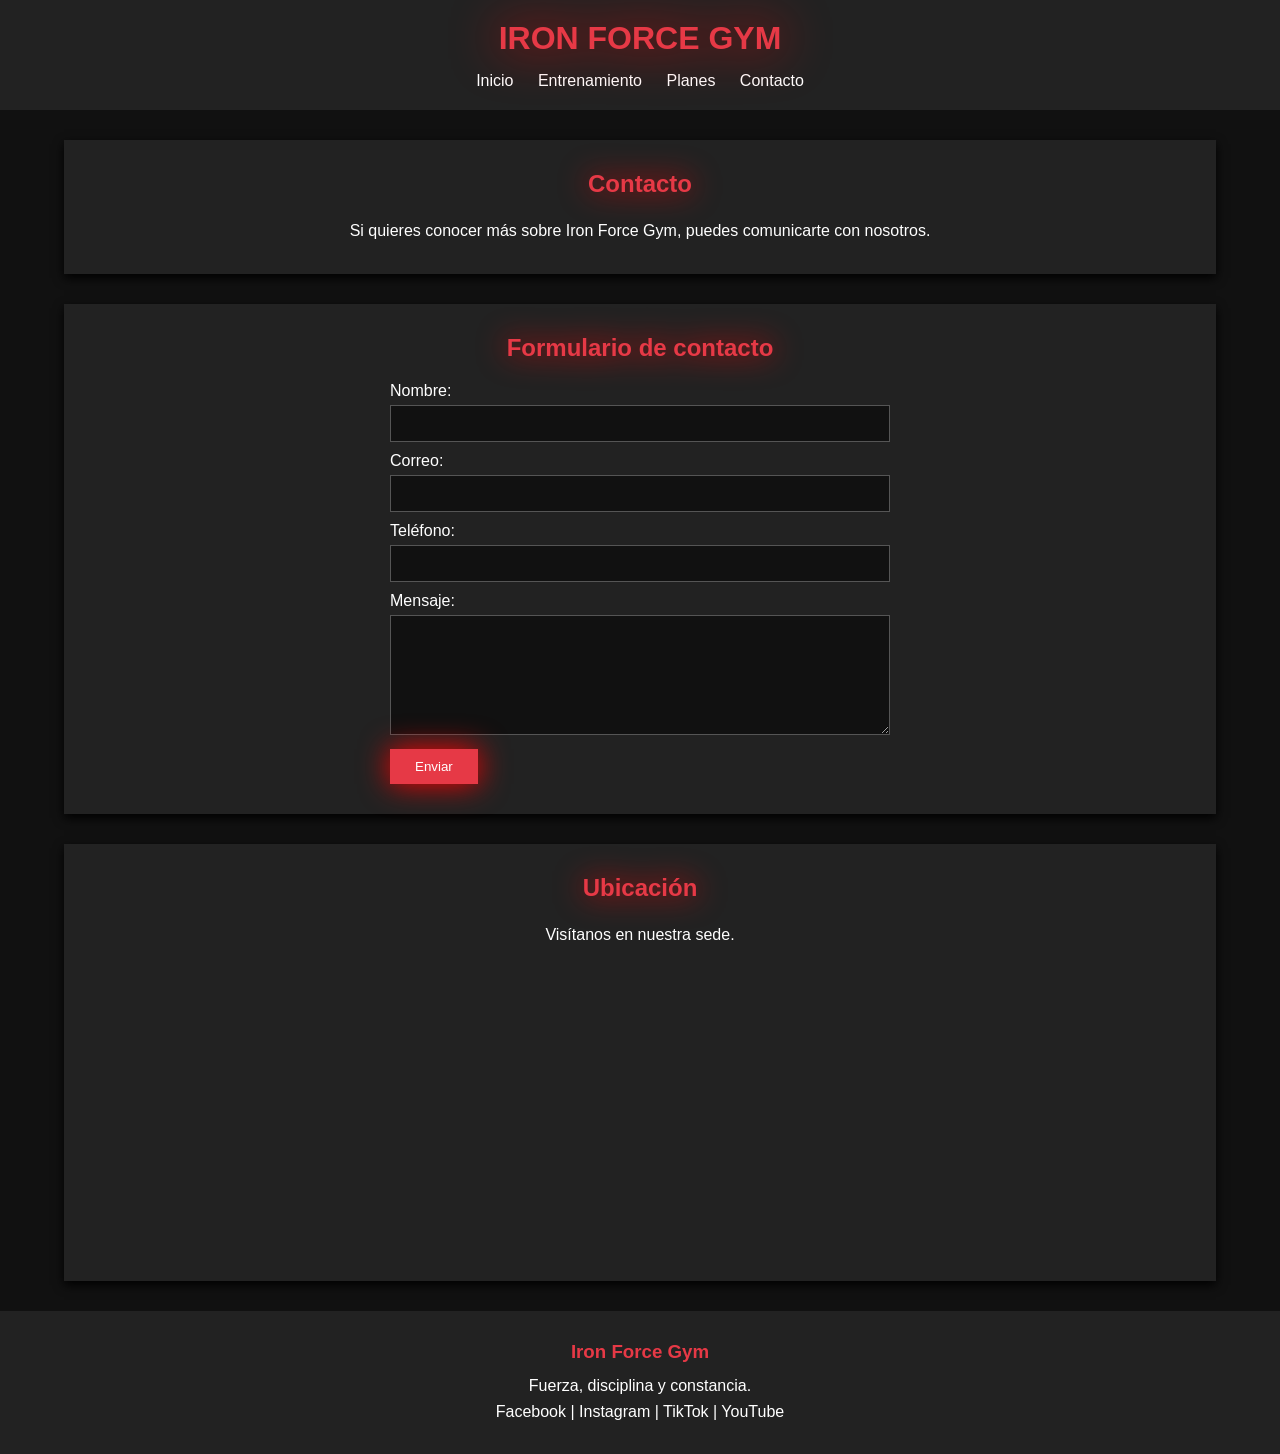
<file: contacto.html>
<!DOCTYPE html>
<html lang="es">

<head>

    <meta charset="UTF-8">

    <meta name="viewport" content="width=device-width, initial-scale=1.0">

    <title>Contacto - Iron Force Gym</title>

    <link rel="stylesheet" href="css/estilos.css">

</head>


<body>

    <header>

        <h1>IRON FORCE GYM</h1>

        <nav>

            <ul>

                <li>
                    <a href="index.html">Inicio</a>
                </li>

                <li>
                    <a href="entrenamiento.html">Entrenamiento</a>
                </li>

                <li>
                    <a href="planes.html">Planes</a>
                </li>

                <li>
                    <a href="contacto.html">Contacto</a>
                </li>

            </ul>

        </nav>

    </header>


    <main>

        <section>

            <h2>Contacto</h2>

            <p>
                Si quieres conocer más sobre Iron Force Gym,
                puedes comunicarte con nosotros.
            </p>

        </section>


        <section>

            <h2>Formulario de contacto </h2>

            <form>

                <label for="nombre">
                    Nombre:
                </label>

                <input
                    type="text"
                    id="nombre"
                    name="nombre"
                    required>


                <label for="correo">
                    Correo:
                </label>

                <input
                    type="email"
                    id="correo"
                    name="correo"
                    required>


                <label for="telefono">
                    Teléfono:
                </label>

                <input
                    type="tel"
                    id="telefono"
                    name="telefono">


                <label for="mensaje">
                    Mensaje:
                </label>

                <textarea
                    id="mensaje"
                    name="mensaje"
                    rows="5">
                </textarea>


                <button type="submit">
                    Enviar
                </button>

            </form>

        </section>


        <section>

            <h2>Ubicación</h2>

            <p>
                Visítanos en nuestra sede.
            </p>

            <iframe
                src="https://www.google.com/maps?q=Medellin%20Colombia&output=embed"
                width="100%"
                height="300"
                style="border:0;"
                loading="lazy">
            </iframe>

        </section>

    </main>


    <footer>

        <h3>Iron Force Gym</h3>

        <p>
            Fuerza, disciplina y constancia.
        </p>

        <p>
            Facebook | Instagram | TikTok | YouTube
        </p>

    </footer>


</body>

</html>
</file>
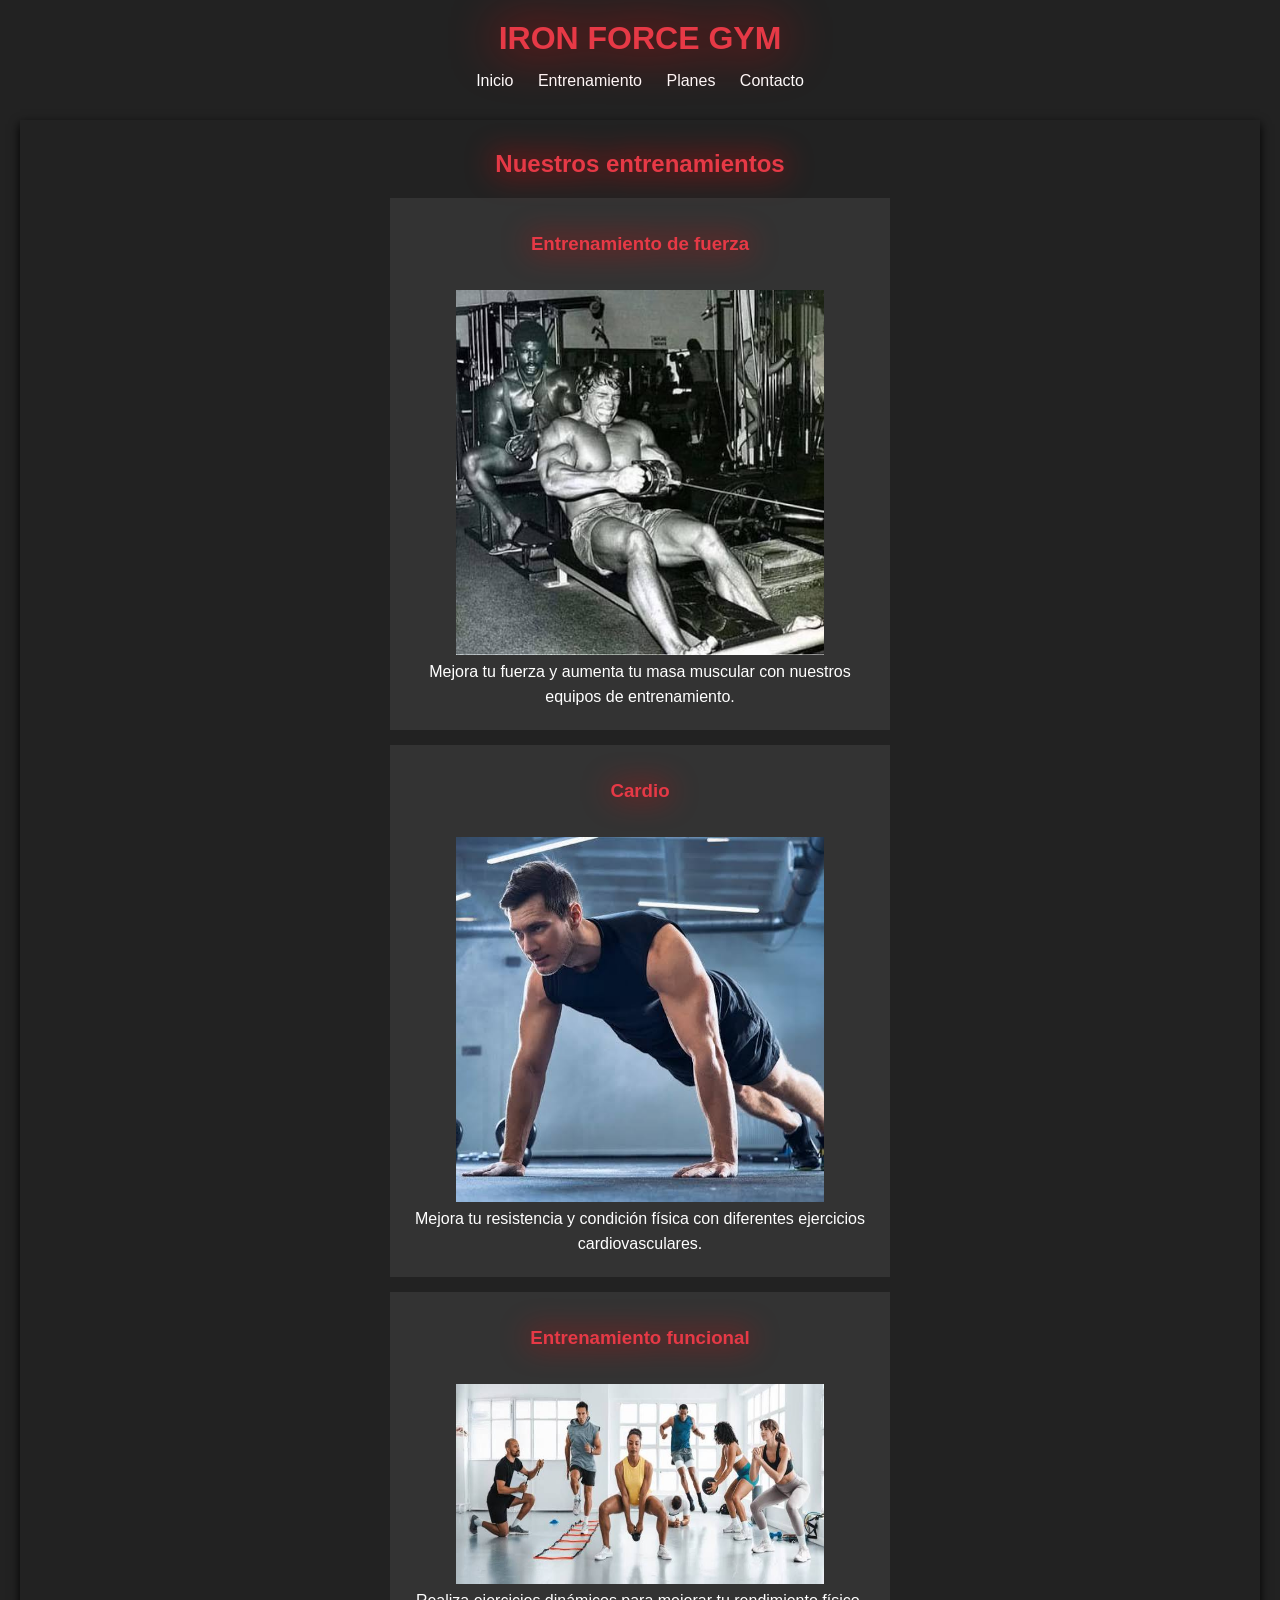
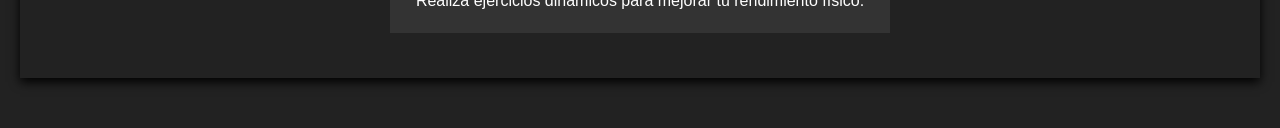
<file: entrenamiento.html>
<!DOCTYPE html>
<html lang="en">
<head>
    <meta charset="UTF-8">
    <meta name="viewport" content="width=device-width, initial-scale=1.0">
    <title>Document</title>
    <link rel="stylesheet" href="./css/estilos.css">
</head>
<body>
            <header>

        <h1>IRON FORCE GYM</h1>

        <nav>

            <ul>

                <li>
                    <a href="index.html">Inicio</a>
                </li>

                <li>
                    <a href="entrenamiento.html">Entrenamiento</a>
                </li>

                <li>
                    <a href="planes.html">Planes</a>
                </li>

                <li>
                    <a href="contacto.html">Contacto</a>
                </li>

            </ul>

        </nav>
        <section>
            <h2>Nuestros entrenamientos</h2>

            <article>
                <h3>Entrenamiento de fuerza</h3>
                <div class="contendor-entreno">
                 <div class="tajeta-imagen">
                    <img src="img/arnold 2.jpg" alt="entrenamiento-funcional">
                 </div>    
                </div>
               

                
                
                

                <p>
                    Mejora tu fuerza y aumenta tu masa muscular
                    con nuestros equipos de entrenamiento.
                </p>
            </article>

            <article>
                <h3>Cardio</h3>
                <div class="tarjeta-imagen">
                    <img src="img/cardio 2.jpg" alt="cardio">
                </div>

                <p>
                    Mejora tu resistencia y condición física
                    con diferentes ejercicios cardiovasculares.
                </p>
                
            </article>
            

            <article>
                <h3>Entrenamiento funcional</h3>
                <img src="img/funcional.jpg" width="250" height="200" >
                
                

                <p>
                    Realiza ejercicios dinámicos para mejorar
                    tu rendimiento físico.
                </p>
            </article>
        </section>

    </header>
</body>
</html>
</file>
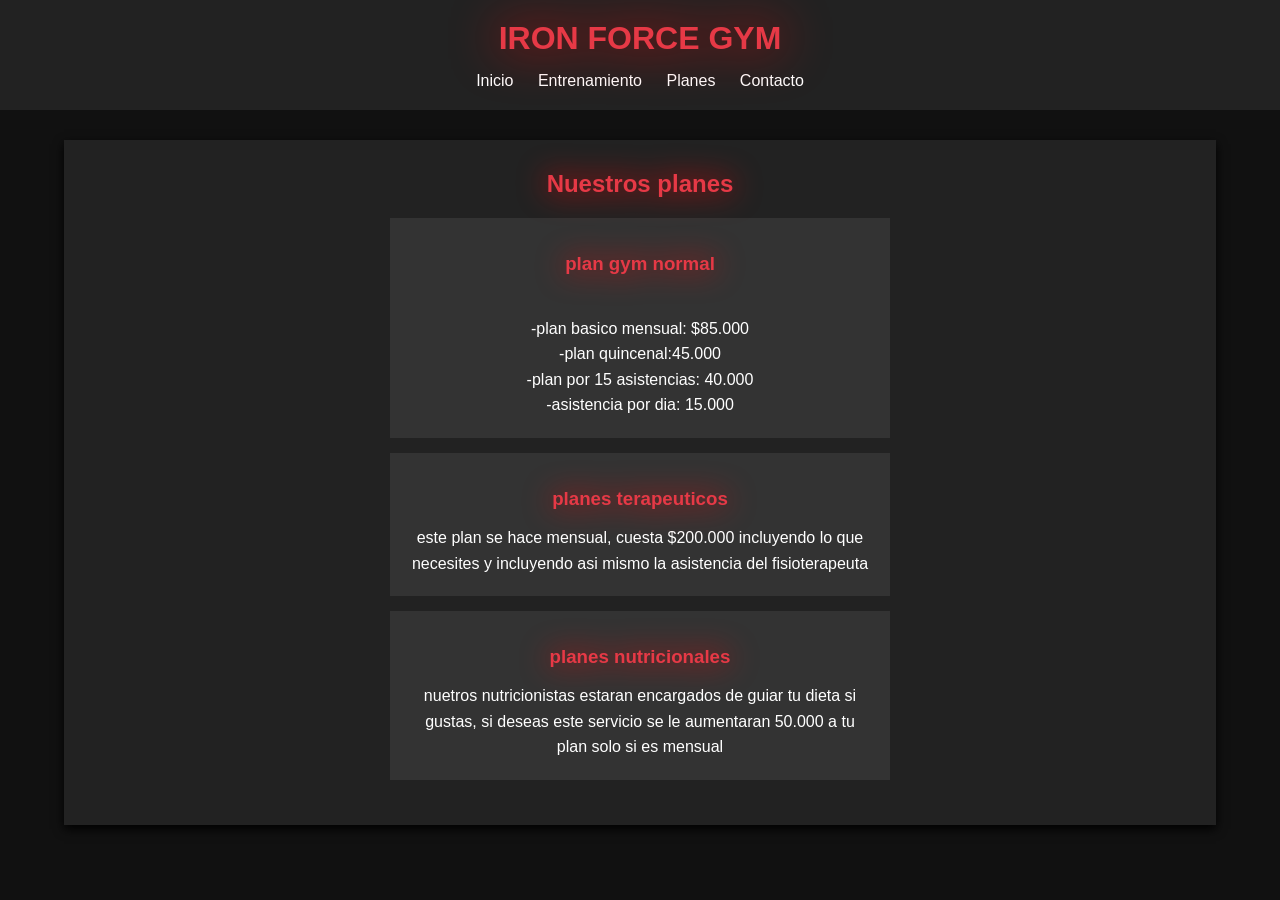
<file: planes.html>
<!DOCTYPE html>
<html lang="en">
<head>
    <meta charset="UTF-8">
    <meta name="viewport" content="width=device-width, initial-scale=1.0">
    <title>Document</title>
    <link rel="stylesheet" href="./css/estilos.css">
</head>
<body>
        <header>

        <h1>IRON FORCE GYM</h1>

        <nav>

            <ul>

                <li>
                    <a href="index.html">Inicio</a>
                </li>

                <li>
                    <a href="entrenamiento.html">Entrenamiento</a>
                </li>

                <li>
                    <a href="planes.html">Planes</a>
                </li>

                <li>
                    <a href="contacto.html">Contacto</a>
                </li>

            </ul>

        </nav>

    </header>
     <main>

                <section>
                    <div class="contenedor-planes">
            <h2>Nuestros planes</h2>

            <article>
                <h3>plan gym normal</h3>

                <p><br>-plan basico mensual: $85.000 <br>-plan quincenal:45.000 <br>-plan por 15 asistencias: 40.000 <br>-asistencia por dia: 15.000

                 
                </p>
            </article>

            <article>
                <h3>planes terapeuticos</h3>

                <p>
                    este plan se hace mensual, cuesta $200.000 incluyendo lo que necesites y incluyendo asi mismo la asistencia del fisioterapeuta
                </p>
                
            </article>
            <article>
                <h3>planes nutricionales</h3>
              
                
                <p>
                  nuetros nutricionistas estaran encargados de guiar tu dieta si gustas, si deseas este servicio se le aumentaran 50.000 a tu plan solo si es mensual
                </p>
                </div>
            </article>
        </section>



</body>

</html>
</body>
</html>
</file>
<file: css/estilos.css>
* {
    margin: 0;
    padding: 0;
    box-sizing: border-box;
}
body {
    font-family: Arial, sans-serif;
    background-color: #111111;
    color: white;
}
/* HEADER */
header {
    background-color: #222222;
    padding: 20px;
    text-align: center;
}

header h1 {
    color: #e63946;
    margin-bottom: 15px;
   
   filter: drop-shadow(0 0 25px rgb(254, 0, 0));
}
/* MENU */
nav ul {
    list-style: none;
}
nav li {
    display: inline-block;
    margin: 0 10px;
}
nav a {
    color: white;
    text-decoration: none;
}
nav a:hover {
    color: #e63946;
}

/* CONTENIDO */
main {
    width: 90%;
    margin: auto;
}
section {
    background-color: #222222;
    margin: 30px 0;
    padding: 30px;
    text-align: center;
    box-shadow: 0 4px 10px black;
}
section h2 {
    color: #e63946;
    margin-bottom: 20px;
    background: linear-gradient(red 10% orange 100% yellow 10%);
    filter: drop-shadow(0 0 15px rgb(254, 0, 0));
    
}
section h3 {
    margin: 15px 0;
      background: linear-gradient(red 10% orange 100% yellow 10%);
   filter: drop-shadow(0 0 15px rgb(254, 0, 0));
}
/* PARRAFOS */
p {
    line-height: 1.6;
}
/* IMAGEN */
section img {
    width: 80%;
    max-width: 600px;
    margin-top: 20px;
}
/* ARTICULOS */
article {
    background-color: #333333;
    padding: 20px;
    margin: 15px auto;
    max-width: 500px;
}
article h3 {
    color: #e63946;
      background: linear-gradient(red 10% orange 100% yellow 10%);
   filter: drop-shadow(0 0 15px rgb(254, 0, 0));
}
/* VIDEO */
video {
    max-width: 100%;
}
/*formular*/

form {
    max-width: 500px;
    margin: auto;
    text-align: left;
}
label {
    display: block;
    margin-bottom: 5px;
}
input,
textarea {
    width: 100%;
    padding: 10px;
    margin-bottom: 10px;
    background-color: #111111;
    color: white;
    border: 1px solid #555555;   
}
textarea {
    height: 120px;
}
/*boton*/
button {
    background-color: #e63946;
    color: white;
    border: none;
    padding: 10px 25px;
    cursor: pointer;
      background: linear-gradient(red 10% orange 100% yellow 10%);
   filter: drop-shadow(0 0 15px rgb(254, 0, 0));
}
button:hover {
    background-color: #b72c37;
}
/*footer*/
footer {
    background-color: #222222;
    text-align: center;
    padding: 30px;
    margin-top: 30px;
}
footer h3 {
    color: #e63946;
    margin-bottom: 10px;
}

/* Adaptabilidad movil y tablet*/

@media (max-width: 1024px) {
    .main-container{
        grid-template-columns: 1fr;
    }
    .lado1, .lado2 {
        max-width: 600px;
        margin: 0 auto;
        width: 100%;
    }
}

@media (max-width: 768px) {
    .menu-toggle {display: block;}
    .nav-links {
        position: absolute;
        top: 100%;
        left: 0;
        right: 0;
        background-color: #222222;
        flex-direction: column;
        padding:  2rem 0;
        gap: 1rem;
        transform: translate(-200%);
        opacity: 0;
        visibility: hidden;
        transition: all 0.4s ease;
    }
}
.contenedor-profes{
    display: flex;
    justify-content: center;
    gap: 40px;
    align-items: flex-start;
}

.tarjeta-profe{
    text-align: center;
    color: white;
    filter:drop-shadow( 0 0  15px rgb(255, 128, 0))
}

.tarjeta-profe img{
    width: 200px;
    height: auto;
    object-fit: cover;
}
.contenedor-plan{
    color: red;
}
</file>
